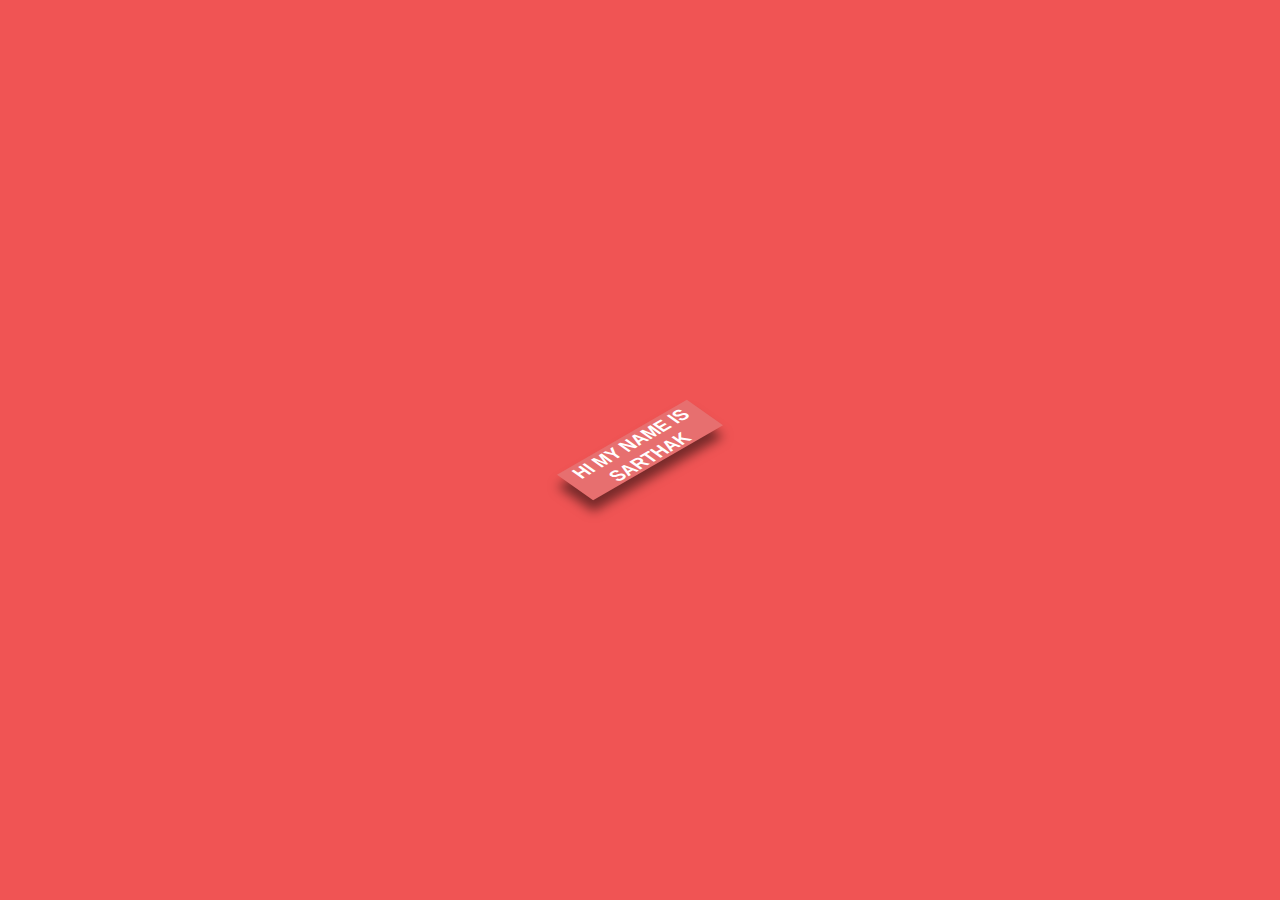
<file: 3D_Button_hovereffect/index.html>
<!DOCTYPE html>
<html lang="en">
<head>
    <meta charset="UTF-8">
    <meta name="viewport" content="width=device-width, initial-scale=1.0">
    <title>Document</title>
    <link rel="stylesheet" href="style.css">
</head>
<body>
    <div class="main">
        <button class="btn">HI MY NAME IS SARTHAK</button>
    </div>
</body>
</html>
</file>
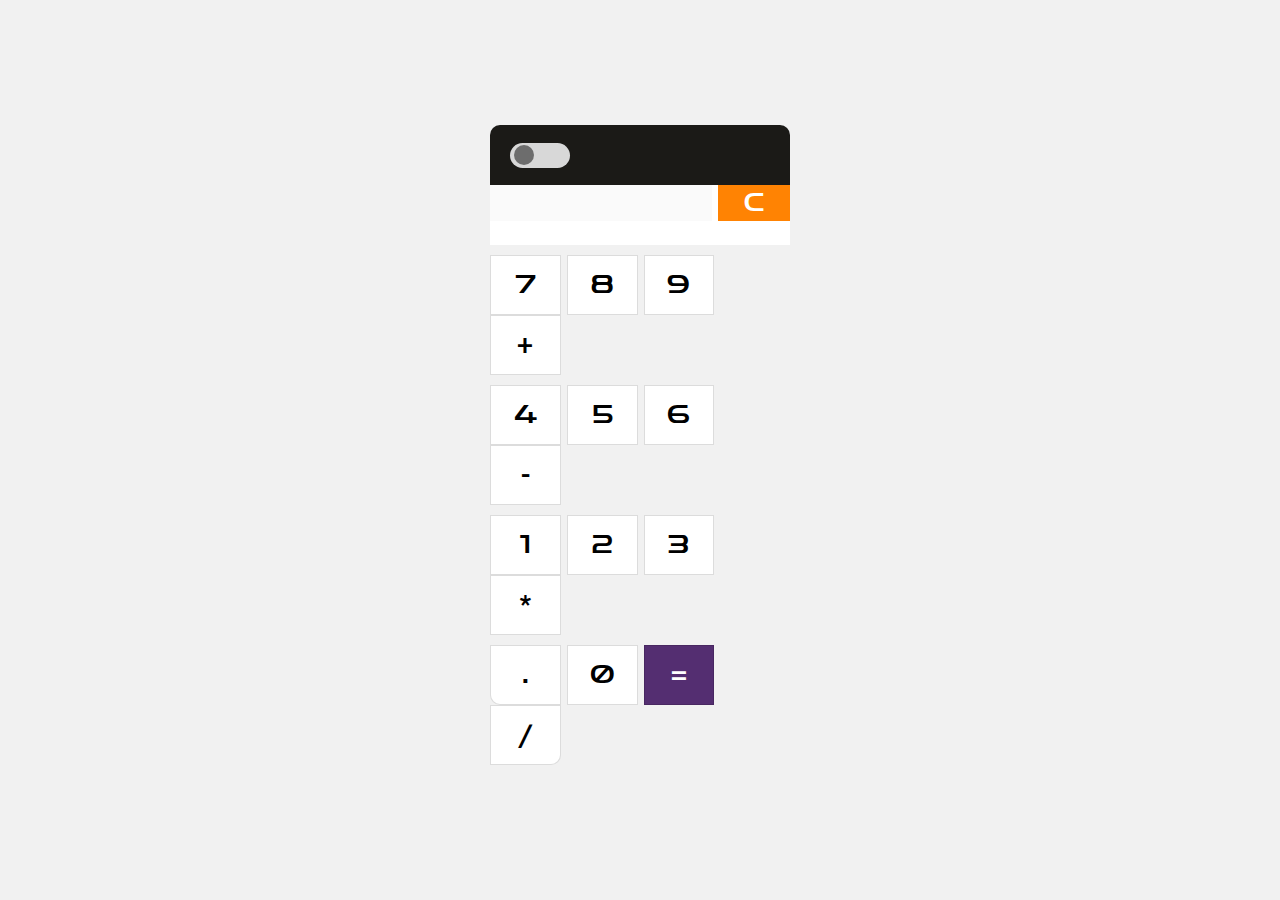
<file: Calculator(HTML,CSSand JAVASCRIPT)/index.html>
<!DOCTYPE html>
<html lang="en">
<head>
    <meta charset="UTF-8">
    <meta http-equiv="X-UA-Compatible" content="IE=edge">
    <meta name="viewport" content="width=device-width, initial-scale=1.0">
    <title>Calculator</title>
    <link rel="stylesheet" href="style.css">
</head>
<body data-theme="">
    <div class="main">
        <div class="calculator">
            <div class="header">
                <div class="switchBox">
                    <input type="checkbox" name="" id="switch" class="switch" value="switch">
                    <div class="box"></div>
                </div>
            </div>
            <div class="input">
                <input type="text" name="" id="display" disabled>
                <input type="button" value="C" class="cancle_btn">
            </div>
            <div class="row">
                <input type="button" value="7">
                <input type="button" value="8">
                <input type="button" value="9">
                <input type="button" value="+">
            </div>
            <div class="row">
                <input type="button" value="4">
                <input type="button" value="5">
                <input type="button" value="6">
                <input type="button" value="-">
            </div>
            <div class="row">
                <input type="button" value="1">
                <input type="button" value="2">
                <input type="button" value="3">
                <input type="button" value="*">
            </div>
            <div class="row">
                <input style="border-radius: 0 0 0 10px;" type="button" value=".">
                <input type="button" value="0" >
                <input style="background: #542e71; color: white;" type="button" value="=">
                <input style="border-radius: 0 0 10px 0;" type="button" value="/">
            </div>
        </div>
    </div>
</body>
<script src="events.js"></script>
</html>
</file>
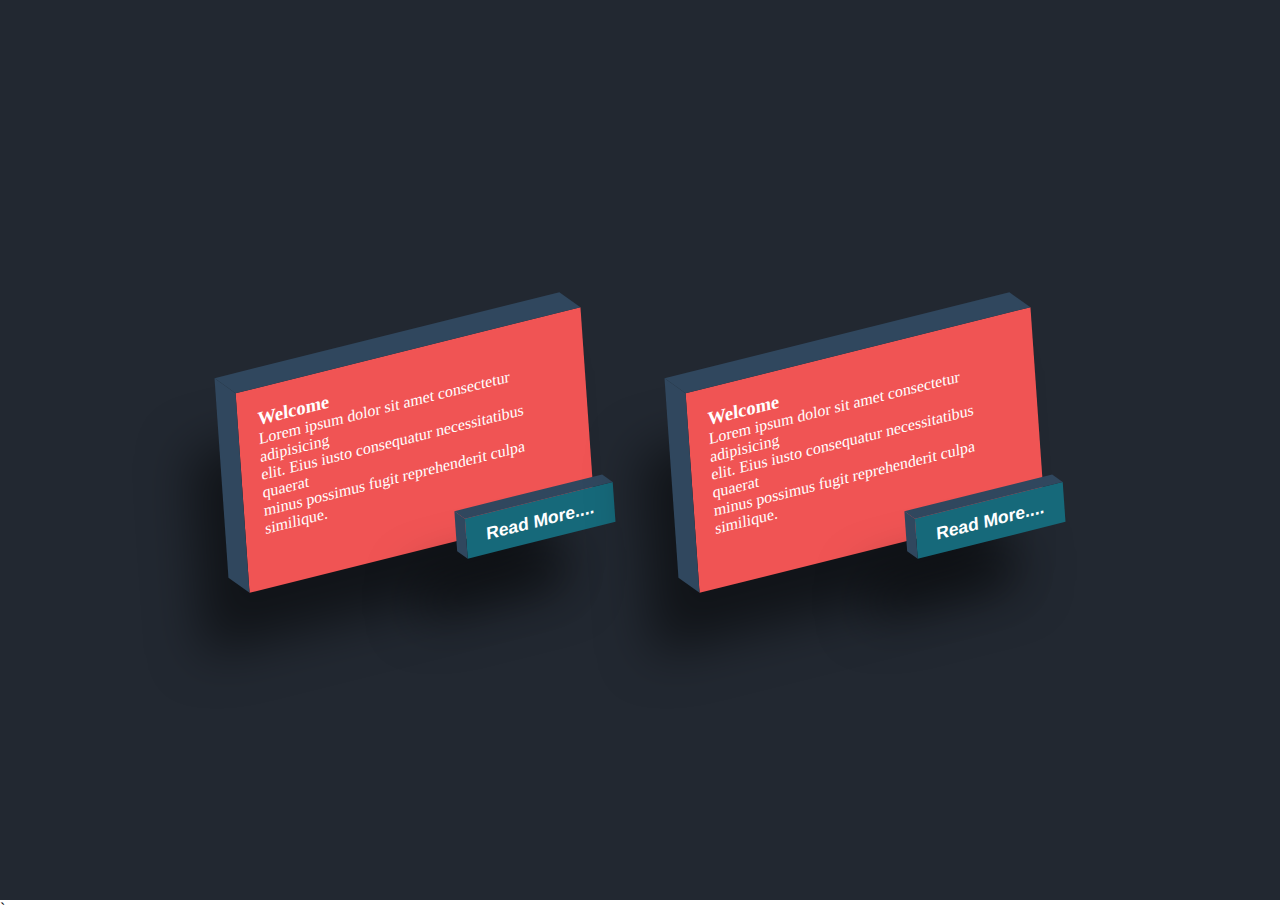
<file: Cards_With_hover/index.html>
<!DOCTYPE html>
<html lang="en">
<head>
    <meta charset="UTF-8">
    <meta name="viewport" content="width=device-width, initial-scale=1.0">
    <link rel="stylesheet" href="style.css">
    <title>Document</title>
</head>
<body>
    <div class="main center">
    <div class="card">
        <h3>Welcome</h3>
        <p>Lorem ipsum dolor sit amet consectetur adipisicing <br>elit. 
            Eius iusto consequatur necessitatibus quaerat<br> minus possimus 
            fugit reprehenderit  culpa similique.</p>
            <button class="btn">Read More....</button>
    </div>
    <div class="card">
        <h3>Welcome</h3>
        <p>Lorem ipsum dolor sit amet consectetur adipisicing <br>elit. 
            Eius iusto consequatur necessitatibus quaerat<br> minus possimus 
            fugit reprehenderit  culpa similique.</p>
        <button class="btn">Read More....</button>
    </div>
</div>
`    
</body>
</html>
</file>
<file: Dice_Roll/index.html>
<!DOCTYPE html>
<html lang="en">
<head>
    <meta charset="UTF-8">
    <meta name="viewport" content="width=device-width, initial-scale=1.0">
    <title>Document</title>
    <link rel="stylesheet" href="style.css">
</head>
<body>
     <div class="main">
         <img src="1.png" id="img">
         <button id="btn" onclick="anim()"> Shuffle</button>
     </div>
     <script src="app.js"></script>
</body>
</html>
</file>
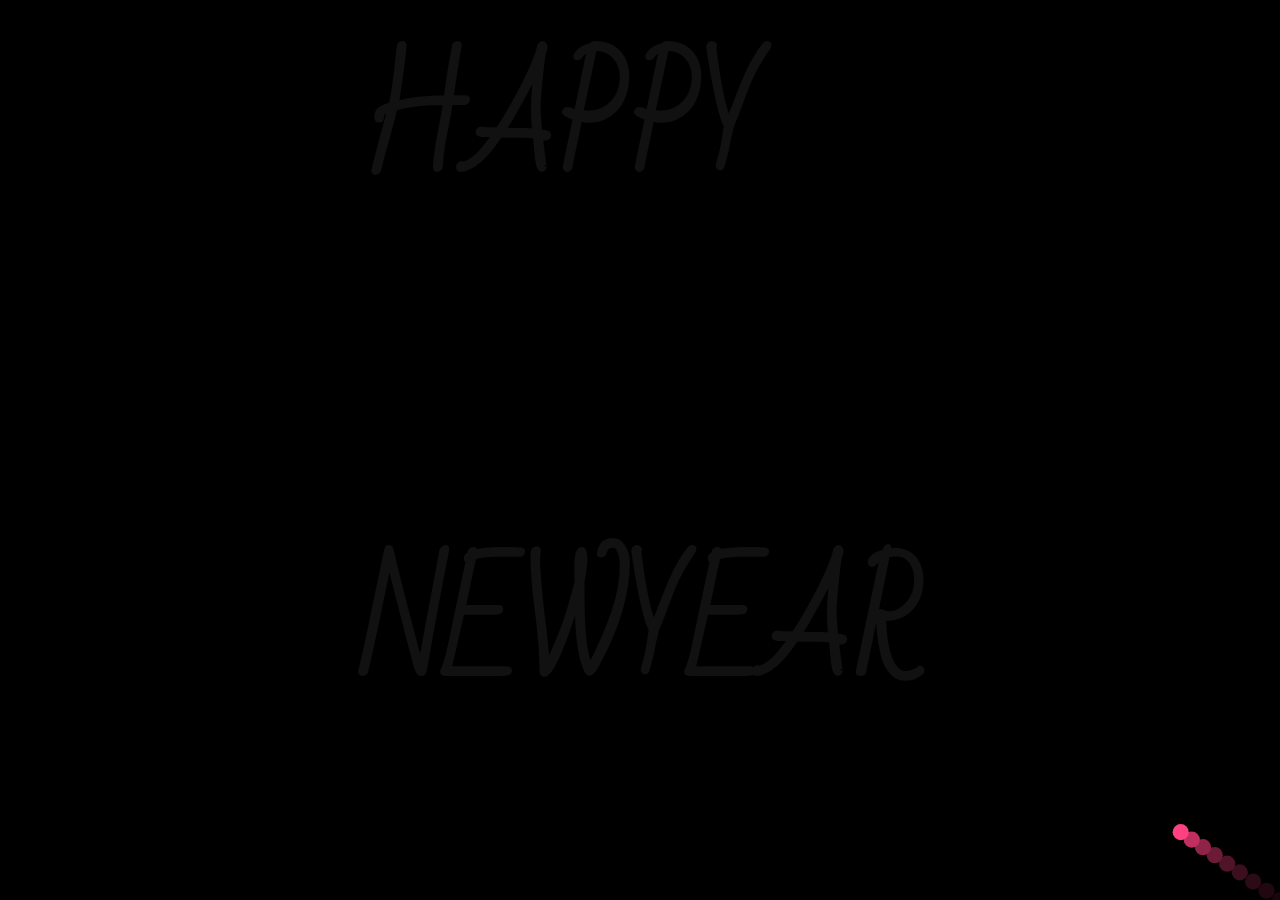
<file: Happy_New_Year/Index.html>
<!DOCTYPE html>
<html lang="en">
<head>
    <meta charset="UTF-8">
    <meta name="viewport" content="width=device-width, initial-scale=1.0">
    <title>Document</title>
    <link rel="stylesheet" href="style.css">
</head>
<body>
    <h1><span>H</span>
        <span>A</span>
        <span>P</span>
        <span>P</span>
        <span>Y</span>
   
    <br>
    
        <span>N</span>
        <span>E</span>
        <span>W</span>
   
   
        <span>Y</span>
         <span>E</span>
         <span>A</span>
         <span>R</span>
        
        </h1>
    <canvas id="canvas"></canvas>
    <script src="app.js"></script>
</body>
</html>
</file>
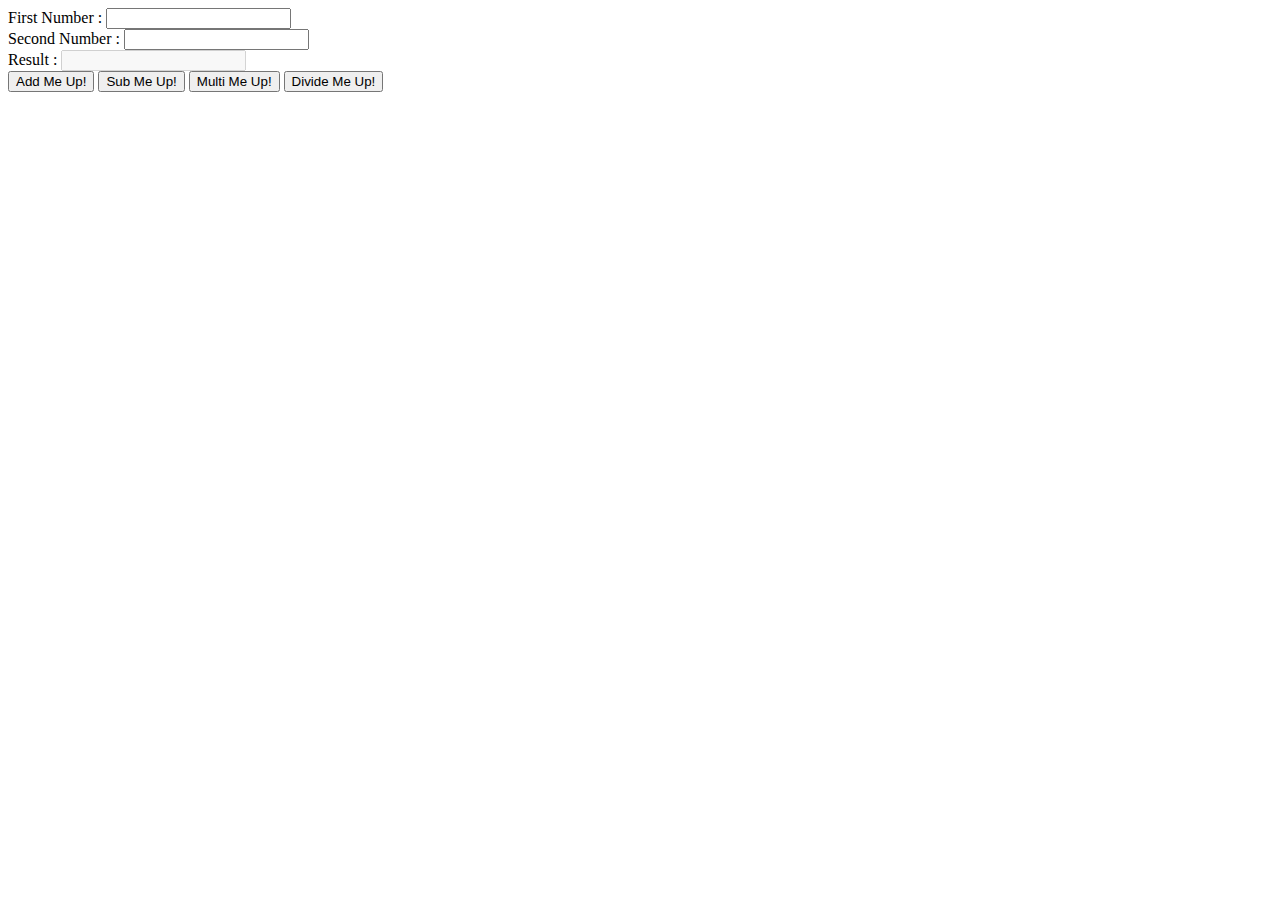
<file: basic add/add.html>
<!DOCTYPE html>
<html lang="en">
<head>
    <meta charset="UTF-8">
    <meta http-equiv="X-UA-Compatible" content="IE=edge">
    <meta name="viewport" content="width=device-width, initial-scale=1.0">
    <title>Document</title>
</head>
<body>
    <div class="row">
       <label> First Number :</label>
         <input  id="no1" >
    </div>
    <divn >
        <label> Second Number :</label>
        <input id="no2">
    </div>
    <div>
        <label> Result :</label>
        <input id="result" disabled>
    </div>
    <div>
    <button type="button" onclick="add()">Add Me Up!</button>
    <button type="button" onclick="Sub()">Sub Me Up!</button>
    <button type="button" onclick="multi()">Multi Me Up!</button>
    <button type="button" onclick="divide()">Divide Me Up!</button>
    </div>
</body>
<script src="event.js"></script>
</html>
</file>
<file: 3D_Button_hovereffect/style.css>
*{
    margin: 0 ;
    padding: 0;
}
.main{
    width: 100%;
    height: 100vh;
    display: flex;
    justify-content: center;
    align-items: center;
    background: #f05454;
}
.btn{
    width: 150px;
    height: 40px;
    font-size: 1.1rem;
    font-weight: 700;
    font-family: 'Gill Sans', 'Gill Sans MT', Calibri, 'Trebuchet MS', sans-serif;
    cursor: pointer;
    outline: none;
    border: none;
    transform: rotate(-30deg) skewX(25deg) translate(0,0);
    box-shadow: -10px 10px 10px rgba(0, 0, 0, 0.5);
    background: #e76f6f;
    color: white;
    transition: all 0.4s;
    position: relative;
}
.btn::before{
    content: '';
    position: absolute;
    top: 5px;
    left: -10px;
    height: 100%;
    background: #795a5a;
    transform: rotate(0deg) skewY(-45deg);
}
.btn::after{
    content: '';
    position: absolute;
    top: 40px;
    left: -5px;
    height: 150px;
    background: #795a5a;
    transform: rotate(0deg) skewX(-45deg);
}
.btn:hover{
    transform: rotate(-30deg) skewX(25deg) translate(20px,-20px);
    box-shadow: -30px 30px 20px rgba(0, 0, 0, 0.5);
}
</file>
<file: Calculator(HTML,CSSand JAVASCRIPT)/style.css>
@import url('https://fonts.googleapis.com/css2?family=Zen+Dots&display=swap');

*{
    margin: 0;
    padding: 0;
    box-sizing: border-box;
    font-family: 'Zen Dots', cursive;
}
html{
    --bg: #f1f1f1;
    --sec_bg: #fff;
    --color: #000;
    --hover_color: #e7e7e7; 
}
body[data-theme="dark"]{
    --bg: #0e0e0e;
    --sec_bg: #222222;
    --color: #fff;
    --hover_color: #424242;
  }
body{
    background: var(--bg);
}
.main{
    height: 100vh; 
    display: flex;
    justify-content: center;
    align-items: center;


}
.calculator{
    width: 300px;
}
.header{
    width: 100%;
    height: 60px;
    background-color: #1b1a17;
    border-radius: 10px 10px 0 0;
    display: flex;
    align-items: center;
}
.switchBox{
    margin-left: 20px;
    width: 60px;
    height: 25px;
    background-color: #d8d8d8;
    border-radius: 20px;
    position: relative;
}
.switchBox input{
    height: 100%;
    width: 100%;
    cursor: pointer;
    position: absolute;
    z-index: 100;
    -webkit-appearance: none;
}
.switchBox .box{
    position: absolute;
    top: 10%;
    left: 4px;
    width: 20px;
    height: 80%;
    background-color: #6d6d6d;
    border-radius: 20px;
    transition: all .4s;
}
.switchBox input:checked ~ .box{
    left: 60%;
    background: #ff8303;
}
.input{
    width: 100%;
    height: 60px;
    background: #fff;
} 
input{
    cursor: pointer;
}
.input #display{
    width: 74%;
    height: 60%;
    border: none;
    outline: none;
    font-size: 1.5rem;
    padding: 10px;
}
.cancle_btn{
    width: 24%;
    height: 60%;
    border: none;
    background: #ff8303;
    font-size: 1.5rem;
    color: white;
}
.row{
    width: 100%;
    margin: 10px 0;
}
.row input{
    width: 23.6%;
    height: 60px;
    background: var(--sec_bg);
    color: var(--color);
    border: 1px solid rgba(0, 0, 0, 0.137);
    font-size: 1.5rem;
}
.active{
    animation: anim .4s;
}
@keyframes anim{
    0%,100%{
        transform: scale(1);
    }
    50%{
        transform: scale(1.1);
        background: var(--hover_color);
    }
}
</file>
<file: Cards_With_hover/style.css>
*{
    margin: 0;
    padding: 0;
    box-sizing: border-box;
}
.center{
    display: flex;
    justify-content: center;
    align-items: center;
}
.main{
    width: 100%;
    height: 100vh;
    background: #222831;
}
.card{
    background: #f05454;
    width: 350px;
    height: 200px;
    padding: 20px;
    margin: 50px;
    color: white;
    transform: rotate(-4deg) skewY(-10deg) translateX(0);
    box-shadow: -50px 50px 50px rgba(0,0,0,0.5);
    position: relative;
    transition: all .4s;
}
.card:hover{
    transform: rotate(-4deg) skewY(-10deg) translateX(10px);
    background: #f83b3b;
}

.card::before,
.card::after{
    content: '';
    position: absolute;
    background: #30475e;
}
.card::before{
    top: -20px;
    left: -10px;
    width: 100%;
    height: 20px;
    transform: rotate(0deg) skewX(45deg);
}
.card::after{
    top: -10.1px;
    left: -20px;
    width: 20px;
    height: 100%;
    transform: rotate(0deg) skewY(45deg);
}


.btn{
    width: 150px;
    height: 40px;
    background: #16697a;
    color: white;
    border: none;
    cursor: pointer;
    font-size: 1.1rem;
    font-weight: 700;
    font-family: 'Gill Sans', 'Gill Sans MT', Calibri, 'Trebuchet MS', sans-serif;
    box-shadow: -50px 50px 50px rgba(0,0,0,0.5);
    position: absolute;
    top: 180px;
    left: 220px;
    outline: none;
    transform: translateX(0);
    transition: all 0.4s;
}
.btn:hover{
    transform: translateX(10px);
    background: #279ab1;
}


.btn::before,
.btn::after{
    content: '';
    position: absolute;
    background: #30475e;
}
.btn::before{
    top: -10px;
    left: -5px;
    width: 100%;
    height: 10px;
    transform: rotate(0deg) skewX(45deg);
}
.btn::after{
    top: -5px;
    left: -10px;
    width: 10px;
    height: 100%;
    transform: rotate(0deg) skewY(45deg);
}
</file>
<file: Dice_Roll/style.css>
*{
    margin: 0;
    padding: 0;
}
.main{
    width: 100%;
    height: 100vh;
    display: flex;
    justify-content: center;
    align-items: center;
    flex-direction: column;
    background: black;
}
#img{
    width: 150px;
    height: 150px;
}
#btn{
    width: 150px;
    height: 40px;
    margin: 20px;
    font-size: 1.2rem;
    font-family: Verdana, Geneva, Tahoma, sans-serif;
    font-weight: 700; color: white;
    border: none;
    outline: none;
    cursor: pointer;
    background: #21d4fd;
    background-image: linear-gradient(19deg,#21d4fd 0%, #b721ff 100 );

}
</file>
<file: Happy_New_Year/style.css>
@import url('https://fonts.googleapis.com/css?family=Bad+Script');
body{
    margin: 0;
    padding: 0;
    display: flex;
    justify-content: center;
    align-items: center;
    height: 90hv;
    background-color: black;
    color: white;
    text-align: center;
    font-family:'Bad Script', cursive;
}
canvas{
    position: fixed;
    top: 0;
    left: 0;
    width: 100%;
    height: 100%;
    z-index: -1;
}
h1{
    margin: 0;
    padding: 0;
    color: #111;
    font-size: 8em;
}
h1 span{
    display: table-cell;
    margin: 0;
    padding: 0;
    animation: animate 2s linear infinite;
}
h1 span  :nth-child(1){
    animation-delay: 0s;
}
h1 span  :nth-child(2){
    animation-delay: 0.25s;
}
h1 span  :nth-child(3){
    animation-delay: 0.5s;
}
h1 span  :nth-child(4){
    animation-delay: 0.75s;
}
h1 span  :nth-child(5){
    animation-delay: 1s;
}
h1 span  :nth-child(6){
    animation-delay: 1.25s;
}
h1 span  :nth-child(7){
    animation-delay: 1.5s;
}
h1 span  :nth-child(8){
    animation-delay: 1.75s;
}
h1 span  :nth-child(9){
    animation-delay: 2s;
}
h1 span  :nth-child(10){
    animation-delay: 2.25s;
}
h1 span  :nth-child(11){
    animation-delay: 2.5s;
}
h1 span  :nth-child(12){
    animation-delay: 2.75s;
}

@keyframes animate{
    0%,100%{
        color: #fff;
        filter: blur(2px);
        text-shadow: 0 0 10px #00b3ff,
                    0 0 20px #00b3ff,
                    0 0 40px #00b3ff,
                    0 0 80px #00b3ff,
                    0 0 120px #00b3ff,
                    0 0 200px #00b3ff,
                    0 0 300px #00b3ff,
                    0 0 400px #00b3ff,
                    0 0 500px #00b3ff,
                    0 0 600px #00b3ff,
                    0 0 700px #00b3ff,
                    0 0 800px #00b3ff;
    }
    5%,95%{
        color: #111;
        filter: blur(0px);
        text-shadow: 0 0 10px #00b3ff;
    }
    
}
</file>
